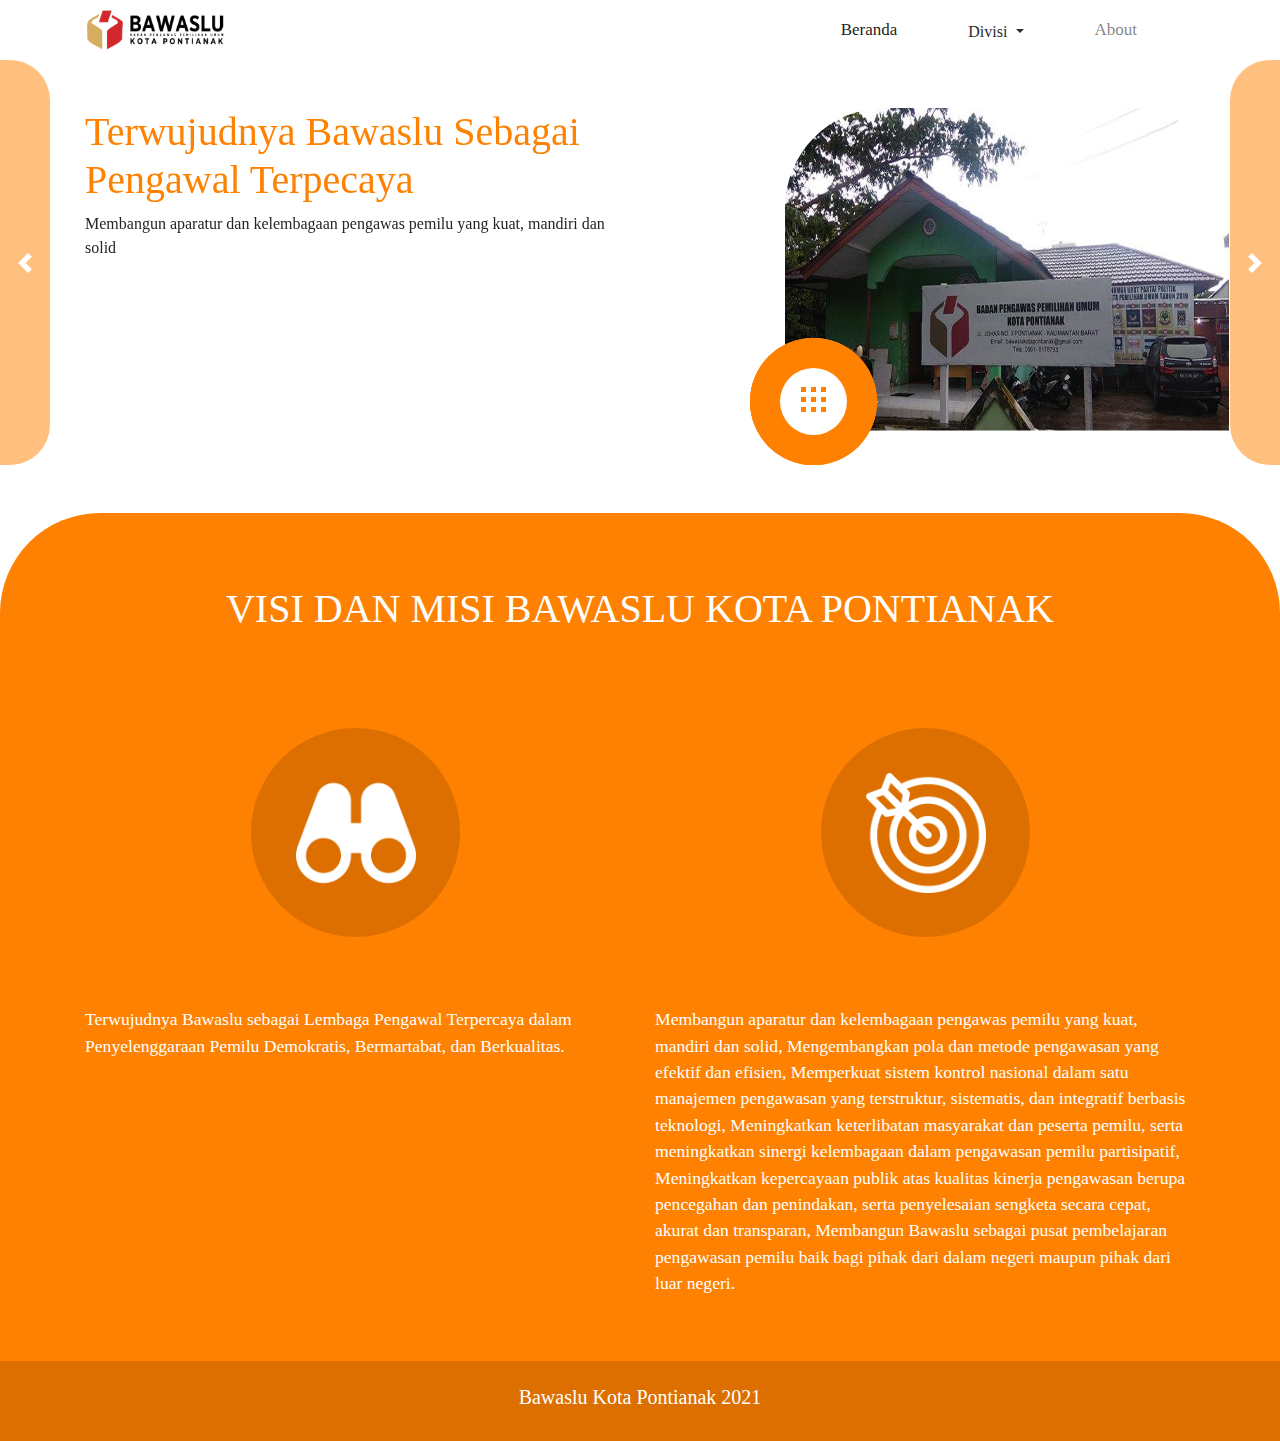
<file: index.html>
<!doctype html>
<html lang="en">

<head>
    <!-- Required meta tags -->
    <meta charset="utf-8">
    <meta name="viewport" content="width=device-width, initial-scale=1, shrink-to-fit=no">

    <!-- Bootstrap CSS -->
    <link rel="stylesheet" href="https://maxcdn.bootstrapcdn.com/bootstrap/4.0.0/css/bootstrap.min.css" integrity="sha384-Gn5384xqQ1aoWXA+058RXPxPg6fy4IWvTNh0E263XmFcJlSAwiGgFAW/dAiS6JXm" crossorigin="anonymous">

    <title>Hello, world!</title>
    <link rel="stylesheet" href="main.css">
</head>

<body>

    <!-- navbar -->
    <nav class="navbar navbar-expand-lg navbar-light ">
        <div class="container">
            <img src="gambar/logo.png" alt="" width="140px">
            <button class="navbar-toggler" type="button" data-toggle="collapse" data-target="#navbarNav" aria-controls="navbarNav" aria-expanded="false" aria-label="Toggle navigation">
          <span class="navbar-toggler-icon"></span>
        </button>
            <div class="collapse navbar-collapse" id="navbarNav">
                <ul class="navbar-nav ml-auto">
                    <li class="nav-item active">
                        <a class="nav-link" href="#">Beranda</a>
                    </li>

                    <li class="nav-item mt-1">
                        <div class="dropdown show">
                            <a class="btn dropdown-toggle" href="#" role="button" id="dropdownMenuLink" data-toggle="dropdown" aria-haspopup="true" aria-expanded="false" style="color: rgb(44, 44, 44);">
                              Divisi
                            </a>

                            <div class="dropdown-menu" aria-labelledby="dropdownMenuLink">
                                <a class="dropdown-item" href="#">Divisi1</a>
                                <a class="dropdown-item" href="#">Divisi2</a>
                                <div class="btn-group dropright">


                                    <button type="button" class="btn   dropdown-toggle" data-toggle="dropdown" aria-haspopup="true" aria-expanded="false" id="divisi">
                                Divisi1
                            </button>
                                    <div class="dropdown-menu" id="menudropdown">
                                        <!-- Dropdown menu links -->
                                        <a class="dropdown-item" href="divisi.html">Divisi1</a>
                                        <a class="dropdown-item" href="#">Divisi2</a>
                                    </div>
                                </div>

                            </div>
                        </div>
                    </li>
                    <li class="nav-item">
                        <a class="nav-link" href="about.html">About</a>
                    </li>

                </ul>
            </div>
        </div>
    </nav>
    <!-- akhir navbar -->

    <!-- carusel -->
    <div id="carouselExampleControls" class="carousel slide" data-ride="carousel">
        <div class="carousel-inner">
            <div class="carousel-item active">
                <div class="container">
                    <div class="row">
                        <div class=" col-9 col-sm-4 col-lg-6 mt-5" style="margin-top: 100px;">
                            <h1 style="color: #FF8101;">Terwujudnya Bawaslu Sebagai Pengawal Terpecaya</h1>
                            <p>Membangun aparatur dan kelembagaan pengawas pemilu yang kuat, mandiri dan solid</p>
                        </div>

                        <div class="col-3 col-sm-6 d-none d-sm-block col-lg-4 offset-1 mt-5">
                            <img src="gambar/Group 7.png" alt="">
                        </div>
                    </div>
                </div>
            </div>
            <div class="carousel-item">
                <div class="container">
                    <div class="row">
                        <div class=" col-9 col-sm-4 col-lg-6 mt-5" style="margin-top: 100px;">
                            <h1 style="color: #FF8101;">Terwujudnya Bawaslu Sebagai Pengawal Terpecaya</h1>
                            <p>Membangun aparatur dan kelembagaan pengawas pemilu yang kuat, mandiri dan solid</p>
                        </div>

                        <div class="col-3 col-sm-6 d-none d-sm-block col-lg-4 offset-1 mt-5">
                            <img src="gambar/Group 7.png" alt="">
                        </div>
                    </div>
                </div>
            </div>

            <a class="carousel-control-prev" href="#carouselExampleControls" role="button" data-slide="prev" style="background-color: #FF8101; width: 50px; border-top-right-radius: 40px; border-bottom-right-radius: 40px;">
                <span class="carousel-control-prev-icon" aria-hidden="true"></span>
                <span class="sr-only"></span>
            </a>
            <a class="carousel-control-next" href="#carouselExampleControls" role="button" data-slide="next" style="background-color: #FF8101; width: 50px; border-top-left-radius: 40px; border-bottom-left-radius: 40px;">
                <span class=" carousel-control-next-icon " aria-hidden="true "></span>
                <span class="sr-only "></span>
            </a>
        </div>

        <!-- akhir carusel -->

        <div class="body">



            <div class="container mt-5 pb-5">
                <br>
                <h1 class="text-center mt-5">VISI DAN MISI BAWASLU KOTA PONTIANAK</h1>
                <h2 class="text-center mb-5" style="color: #ff8101; font-size: 2rem;">Visi Dan Misi Bawaslu Kota Pontianak</h2>
                <div class="row ">
                    <div class="col col-12 col-sm-4 col-lg-6 col-md-6 ">

                        <center>
                            <img src="gambar/Group 2.png " alt=" " class="img-fluid ">
                        </center>
                        <div class="p-3 text-center font-weight-bold " style="font-size: 25px; color: #ff8101; ">Visi</div>

                        <p class=" " style="font-size: 1.1rem; ">Terwujudnya Bawaslu sebagai Lembaga Pengawal Terpercaya dalam Penyelenggaraan Pemilu Demokratis, Bermartabat, dan Berkualitas.
                        </p>
                    </div>
                    <div class="col col-12 col-sm-4 col-lg-6 col-md-6 ">

                        <center>
                            <img src="gambar/Group 1.png " alt=" " class="img-fluid ">
                        </center>
                        <div class="p-3 text-center font-weight-bold " style="font-size: 25px; color: #ff8101; ">Misi</div>
                        <p class=" " style="font-size: 1.1rem; font-weight: 400;">Membangun aparatur dan kelembagaan pengawas pemilu yang kuat, mandiri dan solid, Mengembangkan pola dan metode pengawasan yang efektif dan efisien, Memperkuat sistem kontrol nasional dalam satu manajemen pengawasan yang terstruktur,
                            sistematis, dan integratif berbasis teknologi, Meningkatkan keterlibatan masyarakat dan peserta pemilu, serta meningkatkan sinergi kelembagaan dalam pengawasan pemilu partisipatif, Meningkatkan kepercayaan publik atas kualitas
                            kinerja pengawasan berupa pencegahan dan penindakan, serta penyelesaian sengketa secara cepat, akurat dan transparan, Membangun Bawaslu sebagai pusat pembelajaran pengawasan pemilu baik bagi pihak dari dalam negeri maupun pihak
                            dari luar negeri.</p>
                    </div>

                </div>
            </div>
        </div>

        <div class="footer text-center p-4">
            <h5>Bawaslu Kota Pontianak 2021 </h5>
        </div>

        <!-- Optional JavaScript -->
        <!-- jQuery first, then Popper.js, then Bootstrap JS -->
        <script src="https://code.jquery.com/jquery-3.2.1.slim.min.js " integrity="sha384-KJ3o2DKtIkvYIK3UENzmM7KCkRr/rE9/Qpg6aAZGJwFDMVNA/GpGFF93hXpG5KkN " crossorigin="anonymous "></script>
        <script src="https://cdnjs.cloudflare.com/ajax/libs/popper.js/1.12.9/umd/popper.min.js " integrity="sha384-ApNbgh9B+Y1QKtv3Rn7W3mgPxhU9K/ScQsAP7hUibX39j7fakFPskvXusvfa0b4Q " crossorigin="anonymous "></script>
        <script src="https://maxcdn.bootstrapcdn.com/bootstrap/4.0.0/js/bootstrap.min.js " integrity="sha384-JZR6Spejh4U02d8jOt6vLEHfe/JQGiRRSQQxSfFWpi1MquVdAyjUar5+76PVCmYl " crossorigin="anonymous "></script>
</body>

</html>
</file>
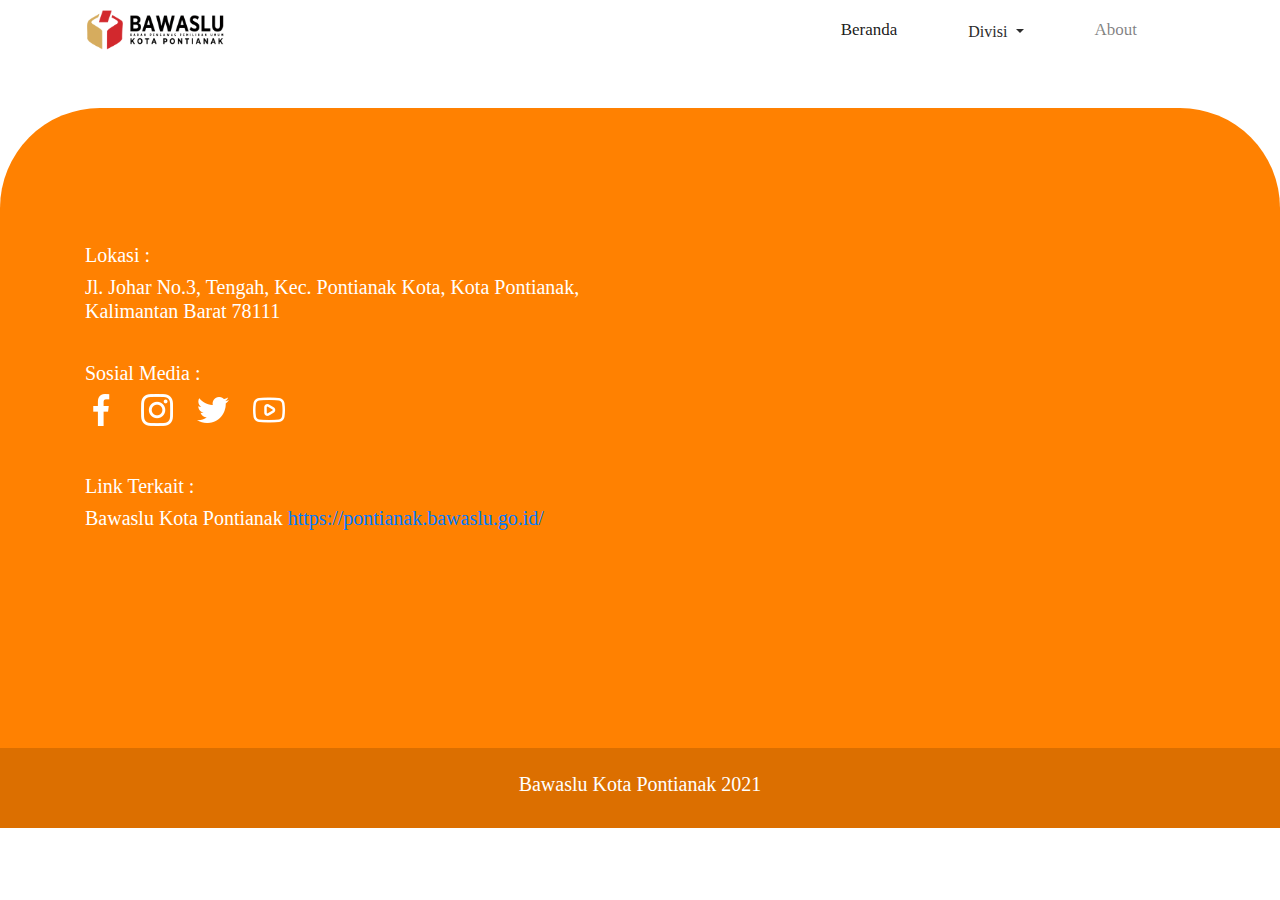
<file: about.html>
<!doctype html>
<html lang="en">

<head>
    <!-- Required meta tags -->
    <meta charset="utf-8">
    <meta name="viewport" content="width=device-width, initial-scale=1, shrink-to-fit=no">

    <!-- Bootstrap CSS -->
    <link rel="stylesheet" href="https://maxcdn.bootstrapcdn.com/bootstrap/4.0.0/css/bootstrap.min.css" integrity="sha384-Gn5384xqQ1aoWXA+058RXPxPg6fy4IWvTNh0E263XmFcJlSAwiGgFAW/dAiS6JXm" crossorigin="anonymous">

    <title>Hello, world!</title>
    <link rel="stylesheet" href="main.css">
</head>

<body>

    <!-- navbar -->
    <nav class="navbar navbar-expand-lg navbar-light ">
        <div class="container">
            <img src="gambar/logo.png" alt="" width="140px">
            <button class="navbar-toggler" type="button" data-toggle="collapse" data-target="#navbarNav" aria-controls="navbarNav" aria-expanded="false" aria-label="Toggle navigation">
          <span class="navbar-toggler-icon"></span>
        </button>
            <div class="collapse navbar-collapse" id="navbarNav">
                <ul class="navbar-nav ml-auto">
                    <li class="nav-item active">
                        <a class="nav-link" href="index.html">Beranda</a>
                    </li>

                    <li class="nav-item mt-1">
                        <div class="dropdown show">
                            <a class="btn dropdown-toggle" href="#" role="button" id="dropdownMenuLink" data-toggle="dropdown" aria-haspopup="true" aria-expanded="false" style="color: rgb(44, 44, 44);">
                              Divisi
                            </a>

                            <div class="dropdown-menu" aria-labelledby="dropdownMenuLink">
                                <a class="dropdown-item" href="#">Divisi1</a>
                                <a class="dropdown-item" href="#">Divisi2</a>
                                <div class="btn-group dropright">


                                    <button type="button" class="btn   dropdown-toggle" data-toggle="dropdown" aria-haspopup="true" aria-expanded="false" id="divisi">
                                Divisi1
                            </button>
                                    <div class="dropdown-menu" id="menudropdown">
                                        <!-- Dropdown menu links -->
                                        <a class="dropdown-item" href="divisi.html">Divisi1</a>
                                        <a class="dropdown-item" href="#">Divisi2</a>
                                    </div>
                                </div>

                            </div>
                        </div>
                    </li>
                    <li class="nav-item">
                        <a class="nav-link" href="about.html">About</a>
                    </li>

                </ul>
            </div>
        </div>
    </nav>
    <!-- akhir navbar -->



    <div class="body">



        <div class="container mt-5 pb-5">


            <h2 class="text-center mb-5" style="color: #ff8101; font-size: 2rem;">Visi Dan Misi Bawaslu Kota Pontianak</h2>
            <div class="row ">
                <div class="col mt-5 " style="font-size: 20px; font-weight: 400; ">
                    <h5>Lokasi : </h5>
                    <h5> Jl. Johar No.3, Tengah, Kec. Pontianak Kota, Kota Pontianak, Kalimantan Barat 78111</h5>
                    <br>

                    <h5>Sosial Media : </h5>
                    <div class="sosmed " style="width: 200px; display: flex; justify-content: space-between; ">
                        <a href="https://www.facebook.com/bawaslukotapontianak " target="_blank "><img src="gambar/facebook (1).png " alt=" " class="sosmed "></a>
                        <a href="https://www.instagram.com/bawaslukotapontianak/ " target="_blank "><img src="gambar/instagram (1).png " alt=" " class="sosmed "></a>
                        <a href="https://twitter.com/bawaslupnk " target="_blank "><img src="gambar/twitter.png " alt=" " class="sosmed "></a>
                        <a href="https://www.youtube.com/channel/UCWaHGRCthsuYox1IPf1cjtg " target="_blank "><img src="gambar/youtube.png " alt=" " class="sosmed "></a>
                    </div>
                    <h5 class="mt-5 ">Link Terkait : </h5>
                    <h5>Bawaslu Kota Pontianak
                        <a href="https://pontianak.bawaslu.go.id/ " target="_blank " style="">https://pontianak.bawaslu.go.id/</a>
                    </h5>


                </div>
                <div class="col mt-5 ">
                    <iframe src="https://www.google.com/maps/embed?pb=!1m18!1m12!1m3!1d3989.8178321427226!2d109.32697191426941!3d-0.028343935554152957!2m3!1f0!2f0!3f0!3m2!1i1024!2i768!4f13.1!3m3!1m2!1s0x2e1d58f80b96e8a3%3A0xeb869ba56a4772d1!2sBAWASLU%20KOTA%20PONTIANAK!5e0!3m2!1sid!2sid!4v1609826689594!5m2!1sid!2sid "
                        width="460" height="450 " frameborder="0 " style="border:0; " allowfullscreen=" " aria-hidden="false " tabindex="0 "></iframe>
                </div>


            </div>
        </div>
    </div>

    <div class="footer text-center p-4">
        <h5>Bawaslu Kota Pontianak 2021 </h5>
    </div>

    <!-- Optional JavaScript -->
    <!-- jQuery first, then Popper.js, then Bootstrap JS -->
    <script src="https://code.jquery.com/jquery-3.2.1.slim.min.js " integrity="sha384-KJ3o2DKtIkvYIK3UENzmM7KCkRr/rE9/Qpg6aAZGJwFDMVNA/GpGFF93hXpG5KkN " crossorigin="anonymous "></script>
    <script src="https://cdnjs.cloudflare.com/ajax/libs/popper.js/1.12.9/umd/popper.min.js " integrity="sha384-ApNbgh9B+Y1QKtv3Rn7W3mgPxhU9K/ScQsAP7hUibX39j7fakFPskvXusvfa0b4Q " crossorigin="anonymous "></script>
    <script src="https://maxcdn.bootstrapcdn.com/bootstrap/4.0.0/js/bootstrap.min.js " integrity="sha384-JZR6Spejh4U02d8jOt6vLEHfe/JQGiRRSQQxSfFWpi1MquVdAyjUar5+76PVCmYl " crossorigin="anonymous "></script>
</body>

</html>
</file>
<file: main.css>
body {
    font-family: 'Tahoma';
}

.nav-item {
    margin-right: 50px;
}

.nav-link {
    font-size: 17px;
    color: rgb(17, 17, 17);
}

.dropdown:hover>.dropdown-menu {
    display: block;
}

#divisi {
    background-color: transparent;
    margin-left: 10px;
}

.body {
    margin-top: 40px;
    width: 100%;
    background-color: #FF8101;
    border-top-left-radius: 100px;
    border-top-right-radius: 100px;
    color: white;
}

.footer {
    background-color: #DC6F00;
    color: white;
}

.sosmed {
    transition: .3s;
}

.sosmed img:hover {
    transform: scale(0.8);
}
</file>
